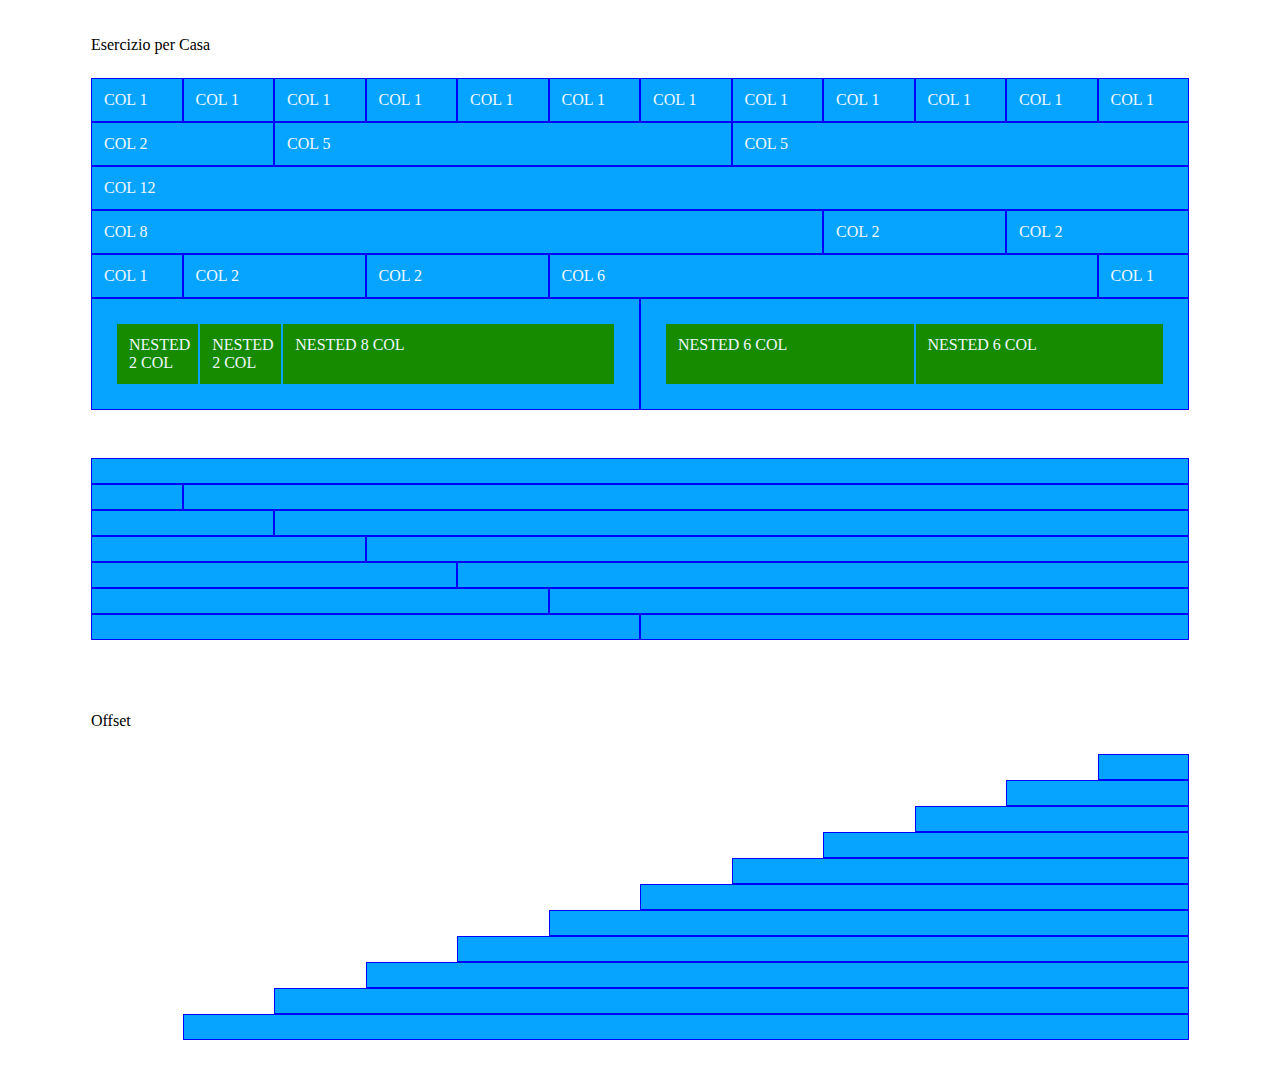
<file: index.html>
<!DOCTYPE html>
<html lang="en">
<head>
    <meta charset="UTF-8">
    <meta http-equiv="X-UA-Compatible" content="IE=edge">
    <meta name="viewport" content="width=device-width, initial-scale=1.0">
    <title>12 Bool</title>
    <link rel="stylesheet" href="./css/main.css">
    <link rel="stylesheet" href="./css/12-bool.css">
</head>

<body>

    <div class="container">
        <div class="row">
            Esercizio per Casa
        </div>
        <div class="row">
            <div class="col-1">COL 1</div>
            <div class="col-1">COL 1</div>
            <div class="col-1">COL 1</div>
            <div class="col-1">COL 1</div>
            <div class="col-1">COL 1</div>
            <div class="col-1">COL 1</div>
            <div class="col-1">COL 1</div>
            <div class="col-1">COL 1</div>
            <div class="col-1">COL 1</div>
            <div class="col-1">COL 1</div>
            <div class="col-1">COL 1</div>
            <div class="col-1">COL 1</div>
            <div class="col-2">COL 2</div>
            <div class="col-5">COL 5</div>
            <div class="col-5">COL 5</div>
            <div class="col-12">COL 12</div>
            <div class="col-8">COL 8</div>
            <div class="col-2">COL 2</div>
            <div class="col-2">COL 2</div>
            <div class="col-1">COL 1</div>
            <div class="col-2">COL 2</div>
            <div class="col-2">COL 2</div>
            <div class="col-6">COL 6</div>
            <div class="col-1">COL 1</div>

            <div class="col-6">
                <div class="row">
                    <div class="col-2">NESTED 2 COL</div>
                    <div class="col-2">NESTED 2 COL</div>
                    <div class="col-8">NESTED 8 COL</div>
                </div>

            </div>
            <div class="col-6">
                
                <div class="row">
                    <div class="col-6">NESTED 6 COL</div>
                    <div class="col-6">NESTED 6 COL</div>
                </div>
            
            </div>
        </div>

        <div class="row"></div>

        <div class="row">
            <div class="col-12"></div>
            <div class="col-1"></div>
            <div class="col-11"></div>
            <div class="col-2"></div>
            <div class="col-10"></div>
            <div class="col-3"></div>
            <div class="col-9"></div>
            <div class="col-4"></div>
            <div class="col-8"></div>
            <div class="col-5"></div>
            <div class="col-7"></div>
            <div class="col-6"></div>
            <div class="col-6"></div>

        </div>
    </div>

    <div class="container">

        <div class="row">Offset</div>

        <div class="row">
            <div class="col-1 col-offset-11"></div>
            <div class="col-2 col-offset-10"></div>
            <div class="col-3 col-offset-9"></div>
            <div class="col-4 col-offset-8"></div>
            <div class="col-5 col-offset-7"></div>
            <div class="col-6 col-offset-6"></div>
            <div class="col-7 col-offset-5"></div>
            <div class="col-8 col-offset-4"></div>
            <div class="col-9 col-offset-3"></div>
            <div class="col-10 col-offset-2"></div>
            <div class="col-11 col-offset-1"></div>

        </div>

    </div>


    



</body>

</html>
</file>
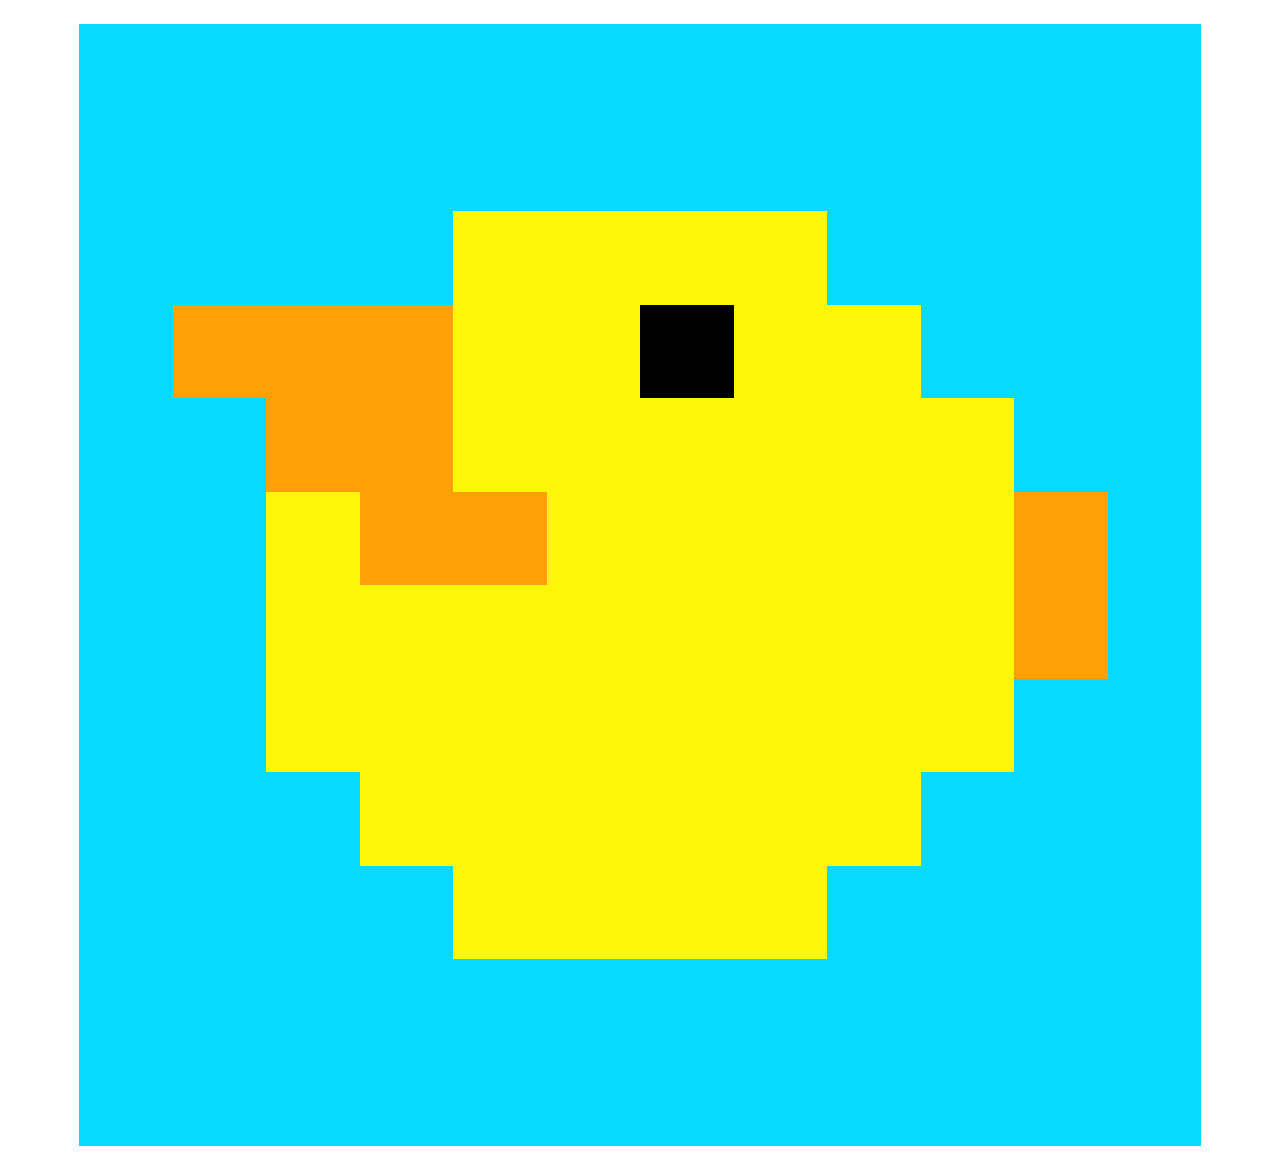
<file: BONUS/index.html>
<!DOCTYPE html>
<html lang="en">
<head>
    <meta charset="UTF-8">
    <meta http-equiv="X-UA-Compatible" content="IE=edge">
    <meta name="viewport" content="width=device-width, initial-scale=1.0">
    <title>12 Bool</title>
    <link rel="stylesheet" href="./css/main.css">
    <link rel="stylesheet" href="./css/12-bool.css">
</head>

<body>

    <div class="container">

        <div class="row 1">
            <div class="blue col-lg-1"></div>
            <div class="blue col-lg-1"></div>
            <div class="blue col-lg-1"></div>
            <div class="blue col-lg-1"></div>
            <div class="blue col-lg-1"></div>
            <div class="blue col-lg-1"></div>
            <div class="blue col-lg-1"></div>
            <div class="blue col-lg-1"></div>
            <div class="blue col-lg-1"></div>
            <div class="blue col-lg-1"></div>
            <div class="blue col-lg-1"></div>
            <div class="blue col-lg-1"></div>
        </div>

        <div class="row 2">
            <div class="blue col-lg-1"></div>
            <div class="blue col-lg-1"></div>
            <div class="blue col-lg-1"></div>
            <div class="blue col-lg-1"></div>
            <div class="blue col-lg-1"></div>
            <div class="blue col-lg-1"></div>
            <div class="blue col-lg-1"></div>
            <div class="blue col-lg-1"></div>
            <div class="blue col-lg-1"></div>
            <div class="blue col-lg-1"></div>
            <div class="blue col-lg-1"></div>
            <div class="blue col-lg-1"></div>
        </div>

        <div class="row 3">
            <div class="blue col-lg-1"></div>
            <div class="blue col-lg-1"></div>
            <div class="blue col-lg-1"></div>
            <div class="blue col-lg-1"></div>
            <div class="yellow col-lg-1"></div>
            <div class="yellow col-lg-1"></div>
            <div class="yellow col-lg-1"></div>
            <div class="yellow col-lg-1"></div>
            <div class="blue col-lg-1"></div>
            <div class="blue col-lg-1"></div>
            <div class="blue col-lg-1"></div>
            <div class="blue col-lg-1"></div>
        </div>


        <div class="row 4">
            <div class="blue col-lg-1"></div>
            <div class="orange col-lg-1">
                <div class="row">
                    <div class="blue col-xlg-12"></div>
                </div>
            </div>
            <div class="orange col-lg-1">
                <div class="row">
                    <div class="blue col-xlg-12"></div>
                </div>
            </div>
            <div class="orange col-lg-1">
                <div class="row">
                    <div class="yellow col-xlg-12"></div>
                </div>
            </div>
            <div class="yellow col-lg-1"></div>
            <div class="yellow col-lg-1"></div>
            <div class="black col-lg-1">
                <div class="row row-col">

                    <div class="row">
                        <div class="black col-xlg-6"></div>
                    </div>
                    <div class="row">
                        <div class="white col-xlg-6"></div>
                    </div>
                </div>
            </div>
            <div class="yellow col-lg-1"></div>
            <div class="yellow col-lg-1"></div>
            <div class="blue col-lg-1"></div>
            <div class="blue col-lg-1"></div>
            <div class="blue col-lg-1"></div>
        </div>

        <div class="row 5">
            <div class="blue col-lg-1"></div>
            <div class="blue col-lg-1"></div>
            <div class="orange col-lg-1">
                <div class="row">
                    <div class="yellow col-xlg-12"></div>
                </div>
            </div>
            <div class="orange col-lg-1">
                <div class="row">
                    <div class="yellow col-xlg-12"></div>
                </div>
            </div>
            <div class="yellow col-lg-1"></div>
            <div class="yellow col-lg-1"></div>
            <div class="yellow col-lg-1"></div>
            <div class="yellow col-lg-1"></div>
            <div class="yellow col-lg-1"></div>
            <div class="yellow col-lg-1"></div>
            <div class="blue col-lg-1">
                <div class="row">
                    <div class="orange col-xlg-12"></div>
                </div>
            </div>
            <div class="blue col-lg-1"></div>
        </div>

        <div class="row 6">
            <div class="blue col-lg-1"></div>
            <div class="blue col-lg-1"></div>
            <div class="yellow col-lg-1"></div>
            <div class="orange col-lg-1">
                <div class="row">
                    <div class="yellow col-xlg-12"></div>
                </div>
            </div>
            <div class="orange col-lg-1">
                <div class="row">
                    <div class="yellow col-xlg-12"></div>
                </div>
            </div>
            <div class="yellow col-lg-1"></div>
            <div class="yellow col-lg-1"></div>
            <div class="yellow col-lg-1"></div>
            <div class="yellow col-lg-1"></div>
            <div class="yellow col-lg-1">
                <div class="row">
                    <div class="orange col-xlg-12"></div>
                </div>
            </div>
            <div class="orange col-lg-1">
                <div class="row">
                    <div class="blue col-xlg-12"></div>
                </div>
            </div>
            <div class="blue col-lg-1"></div>
        </div>

        <div class="row 7">
            <div class="blue col-lg-1"></div>
            <div class="blue col-lg-1"></div>
            <div class="yellow col-lg-1"></div>
            <div class="yellow col-lg-1">
                <div class="row">
                    <div class="orange col-xlg-12"></div>
                </div>
            </div>
            <div class="yellow col-lg-1">
                <div class="row">
                    <div class="orange col-xlg-12"></div>
                </div>
            </div>
            <div class="yellow col-lg-1"></div>
            <div class="yellow col-lg-1"></div>
            <div class="yellow col-lg-1"></div>
            <div class="yellow col-lg-1"></div>
            <div class="yellow col-lg-1">
                <div class="row">
                    <div class="orange col-xlg-12"></div>
                </div>
            </div>
            <div class="orange col-lg-1">
                <div class="row">
                    <div class="blue col-xlg-12"></div>
                </div>
            </div>
            <div class="blue col-lg-1"></div>
        </div>

        <div class="row 8">
            <div class="blue col-lg-1"></div>
            <div class="blue col-lg-1"></div>
            <div class="yellow col-lg-1">
                <div class="row">
                    <div class="orange col-xlg-12"></div>
                </div>
            </div>
            <div class="yellow col-lg-1">
                <div class="row">
                    <div class="orange col-xlg-12"></div>
                </div>
            </div>
            <div class="yellow col-lg-1"></div>
            <div class="yellow col-lg-1"></div>
            <div class="yellow col-lg-1"></div>
            <div class="yellow col-lg-1"></div>
            <div class="yellow col-lg-1"></div>
            <div class="yellow col-lg-1"></div>
            <div class="blue col-lg-1">
                <div class="row">
                    <div class="orange col-xlg-12"></div>
                </div>
            </div>
            <div class="blue col-lg-1"></div>
        </div>

        <div class="row 9">
            <div class="blue col-lg-1"></div>
            <div class="blue col-lg-1">
                <div class="row">
                    <div class="orange col-xlg-12"></div>
                </div>
            </div>
            <div class="blue col-lg-1">
                <div class="row">
                    <div class="orange col-xlg-12"></div>
                </div>
            </div>
            <div class="yellow col-lg-1">
                <div class="row">
                    <div class="orange col-xlg-12"></div>
                </div>
            </div>
            <div class="yellow col-lg-1"></div>
            <div class="yellow col-lg-1"></div>
            <div class="yellow col-lg-1"></div>
            <div class="yellow col-lg-1"></div>
            <div class="yellow col-lg-1"></div>
            <div class="blue col-lg-1"></div>
            <div class="blue col-lg-1"></div>
            <div class="blue col-lg-1"></div>
        </div>

        <div class="row 10">
            <div class="blue col-lg-1"></div>
            <div class="blue col-lg-1"></div>
            <div class="blue col-lg-1"></div>
            <div class="blue col-lg-1"></div>
            <div class="yellow col-lg-1"></div>
            <div class="yellow col-lg-1"></div>
            <div class="yellow col-lg-1"></div>
            <div class="yellow col-lg-1"></div>
            <div class="blue col-lg-1"></div>
            <div class="blue col-lg-1"></div>
            <div class="blue col-lg-1"></div>
            <div class="blue col-lg-1"></div>
        </div>

        <div class="row 11">
            <div class="blue col-lg-1"></div>
            <div class="blue col-lg-1"></div>
            <div class="blue col-lg-1"></div>
            <div class="blue col-lg-1"></div>
            <div class="blue col-lg-1"></div>
            <div class="blue col-lg-1"></div>
            <div class="blue col-lg-1"></div>
            <div class="blue col-lg-1"></div>
            <div class="blue col-lg-1"></div>
            <div class="blue col-lg-1"></div>
            <div class="blue col-lg-1"></div>
            <div class="blue col-lg-1"></div>
        </div>

        <div class="row 12">
            <div class="blue col-lg-1"></div>
            <div class="blue col-lg-1"></div>
            <div class="blue col-lg-1"></div>
            <div class="blue col-lg-1"></div>
            <div class="blue col-lg-1"></div>
            <div class="blue col-lg-1"></div>
            <div class="blue col-lg-1"></div>
            <div class="blue col-lg-1"></div>
            <div class="blue col-lg-1"></div>
            <div class="blue col-lg-1"></div>
            <div class="blue col-lg-1"></div>
            <div class="blue col-lg-1"></div>
        </div>



    </div>



    



</body>

</html>
</file>
<file: css/main.css>
[class ^= "col-"]{
    background-color: rgb(7, 164, 255);
    border: 1px solid blue;
    color: aliceblue;
    padding: 12px;
    min-height: 100%;
}

.container{
    padding: 24px;
}

.row{
    min-height: 100%;
    padding: 12px;
}

.row .row [class ^= "col-"]{
    background-color: rgb(23, 139, 0);
    border: 1px solid  rgb(7, 164, 255);
    color: aliceblue;
    padding: 12px;
}
</file>
<file: css/12-bool.css>
*{
    margin: 0;
    padding: 0;
    box-sizing: border-box;
}

.container{
    max-width: 1170px;
    margin: 0 auto;

}

.row{
    display: flex;
    flex-direction: row;
    flex-wrap: wrap;
}

.col{
    flex-grow: 1;
    flex-basis: 0;
    max-width: 100%;
}

/* COL SIZE DEFAULT */

.col-1{
    flex-basis: calc((100%/ 12) * 1);
    max-width: calc((100%/ 12) * 1);
}

.col-2{
    flex-basis: calc((100%/ 12) * 2);
    max-width: calc((100%/ 12) * 2);
}

.col-3{
    flex-basis: calc((100%/ 12) * 3);
    max-width: calc((100%/ 12) * 3);
}

.col-4{
    flex-basis: calc((100%/ 12) * 4);
    max-width: calc((100%/ 12) * 4);
}

.col-5{
    flex-basis: calc((100%/ 12) * 5);
    max-width: calc((100%/ 12) * 5);
}

.col-6{
    flex-basis: calc((100%/ 12) * 6);
    max-width: calc((100%/ 12) * 6);
}

.col-7{
    flex-basis: calc((100%/ 12) * 7);
    max-width: calc((100%/ 12) * 7);
}

.col-8{
    flex-basis: calc((100%/ 12) * 8);
    max-width: calc((100%/ 12) * 8);
}

.col-9{
    flex-basis: calc((100%/ 12) * 9);
    max-width: calc((100%/ 12) * 9);
}

.col-10{
    flex-basis: calc((100%/ 12) * 10);
    max-width: calc((100%/ 12) * 10);
}

.col-11{
    flex-basis: calc((100%/ 12) * 11);
    max-width: calc((100%/ 12) * 11);
}

.col-12{
    flex-basis: calc((100%/ 12) * 12);
    max-width: calc((100%/ 12) * 12);
}

/* OFFSET SIZE DEFAULT */

.col-offset-1{
    margin-left: calc((100%/ 12) * 1);
}

.col-offset-2{
    margin-left: calc((100%/ 12) * 2);
}

.col-offset-3{
    margin-left: calc((100%/ 12) * 3);
}

.col-offset-4{
    margin-left: calc((100%/ 12) * 4);
}

.col-offset-5{
    margin-left: calc((100%/ 12) * 5);
}

.col-offset-6{
    margin-left: calc((100%/ 12) * 6);
}

.col-offset-7{
    margin-left: calc((100%/ 12) * 7);
}

.col-offset-8{
    margin-left: calc((100%/ 12) * 8);
}

.col-offset-9{
    margin-left: calc((100%/ 12) * 9);
}

.col-offset-10{
    margin-left: calc((100%/ 12) * 10); 
}

.col-offset-11{
    margin-left: calc((100%/ 12) * 11);
}


/* MEDIA QUERY SMALL 576px +  ------------------------------------------------------------------------------------------------------*/ 

@media screen and (min-width: 576px){
 
    /* COL SIZE SM */

    .col-sm-1{
        flex-basis: calc((100%/ 12) * 1);
        max-width: calc((100%/ 12) * 1);
    }
    
    .col-sm-2{
        flex-basis: calc((100%/ 12) * 2);
        max-width: calc((100%/ 12) * 2);
    }
    
    .col-sm-3{
        flex-basis: calc((100%/ 12) * 3);
        max-width: calc((100%/ 12) * 3);
    }
    
    .col-sm-4{
        flex-basis: calc((100%/ 12) * 4);
        max-width: calc((100%/ 12) * 4);
    }
    
    .col-sm-5{
        flex-basis: calc((100%/ 12) * 5);
        max-width: calc((100%/ 12) * 5);
    }
    
    .col-sm-6{
        flex-basis: calc((100%/ 12) * 6);
        max-width: calc((100%/ 12) * 6);
    }
    
    .col-sm-7{
        flex-basis: calc((100%/ 12) * 7);
        max-width: calc((100%/ 12) * 7);
    }
    
    .col-sm-8{
        flex-basis: calc((100%/ 12) * 8);
        max-width: calc((100%/ 12) * 8);
    }
    
    .col-sm-9{
        flex-basis: calc((100%/ 12) * 9);
        max-width: calc((100%/ 12) * 9);
    }
    
    .col-sm-10{
        flex-basis: calc((100%/ 12) * 10);
        max-width: calc((100%/ 12) * 10);
    }
    
    .col-sm-11{
        flex-basis: calc((100%/ 12) * 11);
        max-width: calc((100%/ 12) * 11);
    }
    
    .col-sm-12{
        flex-basis: calc((100%/ 12) * 12);
        max-width: calc((100%/ 12) * 12);
    }
    
    /* OFFSET SIZE SM */
    
    .col-sm-offset-1{
        margin-left: calc((100%/ 12) * 1);
    }
    
    .col-sm-offset-2{
        margin-left: calc((100%/ 12) * 2);
    }
    
    .col-sm-offset-3{
        margin-left: calc((100%/ 12) * 3);
    }
    
    .col-sm-offset-4{
        margin-left: calc((100%/ 12) * 4);
    }
    
    .col-sm-offset-5{
        margin-left: calc((100%/ 12) * 5);
    }
    
    .col-sm-offset-6{
        margin-left: calc((100%/ 12) * 6);
    }
    
    .col-sm-offset-7{
        margin-left: calc((100%/ 12) * 7);
    }
    
    .col-sm-offset-8{
        margin-left: calc((100%/ 12) * 8);
    }
    
    .col-sm-offset-9{
        margin-left: calc((100%/ 12) * 9);
    }
    
    .col-sm-offset-10{
        margin-left: calc((100%/ 12) * 10); 
    }
    
    .col-sm-offset-11{
        margin-left: calc((100%/ 12) * 11);
    }

}

/* MEDIA QUERY MEDIUM 768px +  ------------------------------------------------------------------------------------------------------*/ 


@media screen and (min-width: 768px){
 
    /* COL SIZE MD */

    .col-md-1{
        flex-basis: calc((100%/ 12) * 1);
        max-width: calc((100%/ 12) * 1);
    }
    
    .col-md-2{
        flex-basis: calc((100%/ 12) * 2);
        max-width: calc((100%/ 12) * 2);
    }
    
    .col-md-3{
        flex-basis: calc((100%/ 12) * 3);
        max-width: calc((100%/ 12) * 3);
    }
    
    .col-md-4{
        flex-basis: calc((100%/ 12) * 4);
        max-width: calc((100%/ 12) * 4);
    }
    
    .col-md-5{
        flex-basis: calc((100%/ 12) * 5);
        max-width: calc((100%/ 12) * 5);
    }
    
    .col-md-6{
        flex-basis: calc((100%/ 12) * 6);
        max-width: calc((100%/ 12) * 6);
    }
    
    .col-md-7{
        flex-basis: calc((100%/ 12) * 7);
        max-width: calc((100%/ 12) * 7);
    }
    
    .col-md-8{
        flex-basis: calc((100%/ 12) * 8);
        max-width: calc((100%/ 12) * 8);
    }
    
    .col-md-9{
        flex-basis: calc((100%/ 12) * 9);
        max-width: calc((100%/ 12) * 9);
    }
    
    .col-md-10{
        flex-basis: calc((100%/ 12) * 10);
        max-width: calc((100%/ 12) * 10);
    }
    
    .col-md-11{
        flex-basis: calc((100%/ 12) * 11);
        max-width: calc((100%/ 12) * 11);
    }
    
    .col-md-12{
        flex-basis: calc((100%/ 12) * 12);
        max-width: calc((100%/ 12) * 12);
    }
    
    /* OFFSET SIZE MD */
    
    .col-md-offset-1{
        margin-left: calc((100%/ 12) * 1);
    }
    
    .col-md-offset-2{
        margin-left: calc((100%/ 12) * 2);
    }
    
    .col-md-offset-3{
        margin-left: calc((100%/ 12) * 3);
    }
    
    .col-md-offset-4{
        margin-left: calc((100%/ 12) * 4);
    }
    
    .col-md-offset-5{
        margin-left: calc((100%/ 12) * 5);
    }
    
    .col-md-offset-6{
        margin-left: calc((100%/ 12) * 6);
    }
    
    .col-md-offset-7{
        margin-left: calc((100%/ 12) * 7);
    }
    
    .col-md-offset-8{
        margin-left: calc((100%/ 12) * 8);
    }
    
    .col-md-offset-9{
        margin-left: calc((100%/ 12) * 9);
    }
    
    .col-md-offset-10{
        margin-left: calc((100%/ 12) * 10); 
    }
    
    .col-md-offset-11{
        margin-left: calc((100%/ 12) * 11);
    }

}

/* MEDIA QUERY LARGE 992px +  ------------------------------------------------------------------------------------------------------*/ 


@media screen and (min-width: 992px){
 
    /* COL SIZE LG */

    .col-lg-1{
        flex-basis: calc((100%/ 12) * 1);
        max-width: calc((100%/ 12) * 1);
    }
    
    .col-lg-2{
        flex-basis: calc((100%/ 12) * 2);
        max-width: calc((100%/ 12) * 2);
    }
    
    .col-lg-3{
        flex-basis: calc((100%/ 12) * 3);
        max-width: calc((100%/ 12) * 3);
    }
    
    .col-lg-4{
        flex-basis: calc((100%/ 12) * 4);
        max-width: calc((100%/ 12) * 4);
    }
    
    .col-lg-5{
        flex-basis: calc((100%/ 12) * 5);
        max-width: calc((100%/ 12) * 5);
    }
    
    .col-lg-6{
        flex-basis: calc((100%/ 12) * 6);
        max-width: calc((100%/ 12) * 6);
    }
    
    .col-lg-7{
        flex-basis: calc((100%/ 12) * 7);
        max-width: calc((100%/ 12) * 7);
    }
    
    .col-lg-8{
        flex-basis: calc((100%/ 12) * 8);
        max-width: calc((100%/ 12) * 8);
    }
    
    .col-lg-9{
        flex-basis: calc((100%/ 12) * 9);
        max-width: calc((100%/ 12) * 9);
    }
    
    .col-lg-10{
        flex-basis: calc((100%/ 12) * 10);
        max-width: calc((100%/ 12) * 10);
    }
    
    .col-lg-11{
        flex-basis: calc((100%/ 12) * 11);
        max-width: calc((100%/ 12) * 11);
    }
    
    .col-lg-12{
        flex-basis: calc((100%/ 12) * 12);
        max-width: calc((100%/ 12) * 12);
    }
    
    /* OFFSET SIZE LG */
    
    .col-lg-offset-1{
        margin-left: calc((100%/ 12) * 1);
    }
    
    .col-lg-offset-2{
        margin-left: calc((100%/ 12) * 2);
    }
    
    .col-lg-offset-3{
        margin-left: calc((100%/ 12) * 3);
    }
    
    .col-lg-offset-4{
        margin-left: calc((100%/ 12) * 4);
    }
    
    .col-lg-offset-5{
        margin-left: calc((100%/ 12) * 5);
    }
    
    .col-lg-offset-6{
        margin-left: calc((100%/ 12) * 6);
    }
    
    .col-lg-offset-7{
        margin-left: calc((100%/ 12) * 7);
    }
    
    .col-lg-offset-8{
        margin-left: calc((100%/ 12) * 8);
    }
    
    .col-lg-offset-9{
        margin-left: calc((100%/ 12) * 9);
    }
    
    .col-lg-offset-10{
        margin-left: calc((100%/ 12) * 10); 
    }
    
    .col-lg-offset-11{
        margin-left: calc((100%/ 12) * 11);
    }

}
</file>
<file: BONUS/css/main.css>
[class ^= "col-"]{
    background-color: rgb(7, 164, 255);
    border: 1px solid blue;
    color: aliceblue;
    padding: 12px;
    min-height: 100%;
}

.container{
    padding: 24px;
}

.row{
    min-height: 100%;
    padding: 12px;
}

.row .row [class ^= "col-"]{
    background-color: rgb(23, 139, 0);
    border: 1px solid  rgb(7, 164, 255);
    padding: 12px;
}

/* BONUS RULES */


[class ^= "col-"]{
    background-color: rgb(255, 255, 7);
    border: 1px solid rgb(0, 0, 0);
    padding: 12px;
    aspect-ratio: 1;
    min-height: 100%;
}


[class ^= "blue"]{
    background-color: rgb(7, 218, 255);
    aspect-ratio: 1;
    min-height: 100%;
}

[class ^= "yellow"]{
    background-color: rgb(255, 247, 7);
    aspect-ratio: 1;
    min-height: 100%;
}

[class ^= "orange"]{
    background-color: rgb(255, 160, 7);
    aspect-ratio: 1;
    min-height: 100%;
}

[class ^= "black"]{
    background-color: rgb(0, 0, 0);
    aspect-ratio: 1;
    min-height: 100%;
}

[class ^= "white"]{
    background-color: rgb(255, 255, 255);
    aspect-ratio: 1;
    min-height: 100%;
}

.row{
    padding: 0;
}

.row.row-col{
    flex-direction: column;
}

@media screen and (min-width: 992px){

    [class ^= "-xlg"]{
        display: none;
    }
}
</file>
<file: BONUS/css/12-bool.css>
*{
    margin: 0;
    padding: 0;
    box-sizing: border-box;
}

.container{
    max-width: 1170px;
    margin: 0 auto;

}

.row{
    display: flex;
    flex-direction: row;
    flex-wrap: wrap;
}

.col{
    flex-grow: 1;
    flex-basis: 0;
    max-width: 100%;
}

/* COL SIZE DEFAULT */

.col-1{
    flex-basis: calc((100%/ 12) * 1);
    max-width: calc((100%/ 12) * 1);
}

.col-2{
    flex-basis: calc((100%/ 12) * 2);
    max-width: calc((100%/ 12) * 2);
}

.col-3{
    flex-basis: calc((100%/ 12) * 3);
    max-width: calc((100%/ 12) * 3);
}

.col-4{
    flex-basis: calc((100%/ 12) * 4);
    max-width: calc((100%/ 12) * 4);
}

.col-5{
    flex-basis: calc((100%/ 12) * 5);
    max-width: calc((100%/ 12) * 5);
}

.col-6{
    flex-basis: calc((100%/ 12) * 6);
    max-width: calc((100%/ 12) * 6);
}

.col-7{
    flex-basis: calc((100%/ 12) * 7);
    max-width: calc((100%/ 12) * 7);
}

.col-8{
    flex-basis: calc((100%/ 12) * 8);
    max-width: calc((100%/ 12) * 8);
}

.col-9{
    flex-basis: calc((100%/ 12) * 9);
    max-width: calc((100%/ 12) * 9);
}

.col-10{
    flex-basis: calc((100%/ 12) * 10);
    max-width: calc((100%/ 12) * 10);
}

.col-11{
    flex-basis: calc((100%/ 12) * 11);
    max-width: calc((100%/ 12) * 11);
}

.col-12{
    flex-basis: calc((100%/ 12) * 12);
    max-width: calc((100%/ 12) * 12);
}

/* OFFSET SIZE DEFAULT */

.col-offset-1{
    margin-left: calc((100%/ 12) * 1);
}

.col-offset-2{
    margin-left: calc((100%/ 12) * 2);
}

.col-offset-3{
    margin-left: calc((100%/ 12) * 3);
}

.col-offset-4{
    margin-left: calc((100%/ 12) * 4);
}

.col-offset-5{
    margin-left: calc((100%/ 12) * 5);
}

.col-offset-6{
    margin-left: calc((100%/ 12) * 6);
}

.col-offset-7{
    margin-left: calc((100%/ 12) * 7);
}

.col-offset-8{
    margin-left: calc((100%/ 12) * 8);
}

.col-offset-9{
    margin-left: calc((100%/ 12) * 9);
}

.col-offset-10{
    margin-left: calc((100%/ 12) * 10); 
}

.col-offset-11{
    margin-left: calc((100%/ 12) * 11);
}


/* MEDIA QUERY SMALL 576px +  ------------------------------------------------------------------------------------------------------*/ 

@media screen and (min-width: 576px){
 
    /* COL SIZE SM */

    .col-sm-1{
        flex-basis: calc((100%/ 12) * 1);
        max-width: calc((100%/ 12) * 1);
    }
    
    .col-sm-2{
        flex-basis: calc((100%/ 12) * 2);
        max-width: calc((100%/ 12) * 2);
    }
    
    .col-sm-3{
        flex-basis: calc((100%/ 12) * 3);
        max-width: calc((100%/ 12) * 3);
    }
    
    .col-sm-4{
        flex-basis: calc((100%/ 12) * 4);
        max-width: calc((100%/ 12) * 4);
    }
    
    .col-sm-5{
        flex-basis: calc((100%/ 12) * 5);
        max-width: calc((100%/ 12) * 5);
    }
    
    .col-sm-6{
        flex-basis: calc((100%/ 12) * 6);
        max-width: calc((100%/ 12) * 6);
    }
    
    .col-sm-7{
        flex-basis: calc((100%/ 12) * 7);
        max-width: calc((100%/ 12) * 7);
    }
    
    .col-sm-8{
        flex-basis: calc((100%/ 12) * 8);
        max-width: calc((100%/ 12) * 8);
    }
    
    .col-sm-9{
        flex-basis: calc((100%/ 12) * 9);
        max-width: calc((100%/ 12) * 9);
    }
    
    .col-sm-10{
        flex-basis: calc((100%/ 12) * 10);
        max-width: calc((100%/ 12) * 10);
    }
    
    .col-sm-11{
        flex-basis: calc((100%/ 12) * 11);
        max-width: calc((100%/ 12) * 11);
    }
    
    .col-sm-12{
        flex-basis: calc((100%/ 12) * 12);
        max-width: calc((100%/ 12) * 12);
    }
    
    /* OFFSET SIZE SM */
    
    .col-sm-offset-1{
        margin-left: calc((100%/ 12) * 1);
    }
    
    .col-sm-offset-2{
        margin-left: calc((100%/ 12) * 2);
    }
    
    .col-sm-offset-3{
        margin-left: calc((100%/ 12) * 3);
    }
    
    .col-sm-offset-4{
        margin-left: calc((100%/ 12) * 4);
    }
    
    .col-sm-offset-5{
        margin-left: calc((100%/ 12) * 5);
    }
    
    .col-sm-offset-6{
        margin-left: calc((100%/ 12) * 6);
    }
    
    .col-sm-offset-7{
        margin-left: calc((100%/ 12) * 7);
    }
    
    .col-sm-offset-8{
        margin-left: calc((100%/ 12) * 8);
    }
    
    .col-sm-offset-9{
        margin-left: calc((100%/ 12) * 9);
    }
    
    .col-sm-offset-10{
        margin-left: calc((100%/ 12) * 10); 
    }
    
    .col-sm-offset-11{
        margin-left: calc((100%/ 12) * 11);
    }

}

/* MEDIA QUERY MEDIUM 768px +  ------------------------------------------------------------------------------------------------------*/ 


@media screen and (min-width: 768px){
 
    /* COL SIZE MD */

    .col-md-1{
        flex-basis: calc((100%/ 12) * 1);
        max-width: calc((100%/ 12) * 1);
    }
    
    .col-md-2{
        flex-basis: calc((100%/ 12) * 2);
        max-width: calc((100%/ 12) * 2);
    }
    
    .col-md-3{
        flex-basis: calc((100%/ 12) * 3);
        max-width: calc((100%/ 12) * 3);
    }
    
    .col-md-4{
        flex-basis: calc((100%/ 12) * 4);
        max-width: calc((100%/ 12) * 4);
    }
    
    .col-md-5{
        flex-basis: calc((100%/ 12) * 5);
        max-width: calc((100%/ 12) * 5);
    }
    
    .col-md-6{
        flex-basis: calc((100%/ 12) * 6);
        max-width: calc((100%/ 12) * 6);
    }
    
    .col-md-7{
        flex-basis: calc((100%/ 12) * 7);
        max-width: calc((100%/ 12) * 7);
    }
    
    .col-md-8{
        flex-basis: calc((100%/ 12) * 8);
        max-width: calc((100%/ 12) * 8);
    }
    
    .col-md-9{
        flex-basis: calc((100%/ 12) * 9);
        max-width: calc((100%/ 12) * 9);
    }
    
    .col-md-10{
        flex-basis: calc((100%/ 12) * 10);
        max-width: calc((100%/ 12) * 10);
    }
    
    .col-md-11{
        flex-basis: calc((100%/ 12) * 11);
        max-width: calc((100%/ 12) * 11);
    }
    
    .col-md-12{
        flex-basis: calc((100%/ 12) * 12);
        max-width: calc((100%/ 12) * 12);
    }
    
    /* OFFSET SIZE MD */
    
    .col-md-offset-1{
        margin-left: calc((100%/ 12) * 1);
    }
    
    .col-md-offset-2{
        margin-left: calc((100%/ 12) * 2);
    }
    
    .col-md-offset-3{
        margin-left: calc((100%/ 12) * 3);
    }
    
    .col-md-offset-4{
        margin-left: calc((100%/ 12) * 4);
    }
    
    .col-md-offset-5{
        margin-left: calc((100%/ 12) * 5);
    }
    
    .col-md-offset-6{
        margin-left: calc((100%/ 12) * 6);
    }
    
    .col-md-offset-7{
        margin-left: calc((100%/ 12) * 7);
    }
    
    .col-md-offset-8{
        margin-left: calc((100%/ 12) * 8);
    }
    
    .col-md-offset-9{
        margin-left: calc((100%/ 12) * 9);
    }
    
    .col-md-offset-10{
        margin-left: calc((100%/ 12) * 10); 
    }
    
    .col-md-offset-11{
        margin-left: calc((100%/ 12) * 11);
    }

}

/* MEDIA QUERY LARGE 992px +  ------------------------------------------------------------------------------------------------------*/ 


@media screen and (min-width: 992px){
 
    /* COL SIZE LG */

    .col-lg-1{
        flex-basis: calc((100%/ 12) * 1);
        max-width: calc((100%/ 12) * 1);
    }
    
    .col-lg-2{
        flex-basis: calc((100%/ 12) * 2);
        max-width: calc((100%/ 12) * 2);
    }
    
    .col-lg-3{
        flex-basis: calc((100%/ 12) * 3);
        max-width: calc((100%/ 12) * 3);
    }
    
    .col-lg-4{
        flex-basis: calc((100%/ 12) * 4);
        max-width: calc((100%/ 12) * 4);
    }
    
    .col-lg-5{
        flex-basis: calc((100%/ 12) * 5);
        max-width: calc((100%/ 12) * 5);
    }
    
    .col-lg-6{
        flex-basis: calc((100%/ 12) * 6);
        max-width: calc((100%/ 12) * 6);
    }
    
    .col-lg-7{
        flex-basis: calc((100%/ 12) * 7);
        max-width: calc((100%/ 12) * 7);
    }
    
    .col-lg-8{
        flex-basis: calc((100%/ 12) * 8);
        max-width: calc((100%/ 12) * 8);
    }
    
    .col-lg-9{
        flex-basis: calc((100%/ 12) * 9);
        max-width: calc((100%/ 12) * 9);
    }
    
    .col-lg-10{
        flex-basis: calc((100%/ 12) * 10);
        max-width: calc((100%/ 12) * 10);
    }
    
    .col-lg-11{
        flex-basis: calc((100%/ 12) * 11);
        max-width: calc((100%/ 12) * 11);
    }
    
    .col-lg-12{
        flex-basis: calc((100%/ 12) * 12);
        max-width: calc((100%/ 12) * 12);
    }
    
    /* OFFSET SIZE LG */
    
    .col-lg-offset-1{
        margin-left: calc((100%/ 12) * 1);
    }
    
    .col-lg-offset-2{
        margin-left: calc((100%/ 12) * 2);
    }
    
    .col-lg-offset-3{
        margin-left: calc((100%/ 12) * 3);
    }
    
    .col-lg-offset-4{
        margin-left: calc((100%/ 12) * 4);
    }
    
    .col-lg-offset-5{
        margin-left: calc((100%/ 12) * 5);
    }
    
    .col-lg-offset-6{
        margin-left: calc((100%/ 12) * 6);
    }
    
    .col-lg-offset-7{
        margin-left: calc((100%/ 12) * 7);
    }
    
    .col-lg-offset-8{
        margin-left: calc((100%/ 12) * 8);
    }
    
    .col-lg-offset-9{
        margin-left: calc((100%/ 12) * 9);
    }
    
    .col-lg-offset-10{
        margin-left: calc((100%/ 12) * 10); 
    }
    
    .col-lg-offset-11{
        margin-left: calc((100%/ 12) * 11);
    }

}


@media screen and (min-width: 1300px){
 
    /* COL SIZE xLG */

    .col-xlg-1{
        flex-basis: calc((100%/ 12) * 1);
        max-width: calc((100%/ 12) * 1);
    }
    
    .col-xlg-2{
        flex-basis: calc((100%/ 12) * 2);
        max-width: calc((100%/ 12) * 2);
    }
    
    .col-xlg-3{
        flex-basis: calc((100%/ 12) * 3);
        max-width: calc((100%/ 12) * 3);
    }
    
    .col-xlg-4{
        flex-basis: calc((100%/ 12) * 4);
        max-width: calc((100%/ 12) * 4);
    }
    
    .col-xlg-5{
        flex-basis: calc((100%/ 12) * 5);
        max-width: calc((100%/ 12) * 5);
    }
    
    .col-xlg-6{
        flex-basis: calc((100%/ 12) * 6);
        max-width: calc((100%/ 12) * 6);
    }
    
    .col-xlg-7{
        flex-basis: calc((100%/ 12) * 7);
        max-width: calc((100%/ 12) * 7);
    }
    
    .col-xlg-8{
        flex-basis: calc((100%/ 12) * 8);
        max-width: calc((100%/ 12) * 8);
    }
    
    .col-xlg-9{
        flex-basis: calc((100%/ 12) * 9);
        max-width: calc((100%/ 12) * 9);
    }
    
    .col-xlg-10{
        flex-basis: calc((100%/ 12) * 10);
        max-width: calc((100%/ 12) * 10);
    }
    
    .col-xlg-11{
        flex-basis: calc((100%/ 12) * 11);
        max-width: calc((100%/ 12) * 11);
    }
    
    .col-xlg-12{
        flex-basis: calc((100%/ 12) * 12);
        max-width: calc((100%/ 12) * 12);
    }
    
    /* OFFSET SIZE xlg */
    
    .col-xlg-offset-1{
        margin-left: calc((100%/ 12) * 1);
    }
    
    .col-xlg-offset-2{
        margin-left: calc((100%/ 12) * 2);
    }
    
    .col-xlg-offset-3{
        margin-left: calc((100%/ 12) * 3);
    }
    
    .col-xlg-offset-4{
        margin-left: calc((100%/ 12) * 4);
    }
    
    .col-xlg-offset-5{
        margin-left: calc((100%/ 12) * 5);
    }
    
    .col-xlg-offset-6{
        margin-left: calc((100%/ 12) * 6);
    }
    
    .col-xlg-offset-7{
        margin-left: calc((100%/ 12) * 7);
    }
    
    .col-xlg-offset-8{
        margin-left: calc((100%/ 12) * 8);
    }
    
    .col-xlg-offset-9{
        margin-left: calc((100%/ 12) * 9);
    }
    
    .col-xlg-offset-10{
        margin-left: calc((100%/ 12) * 10); 
    }
    
    .col-xlg-offset-11{
        margin-left: calc((100%/ 12) * 11);
    }

}
</file>
